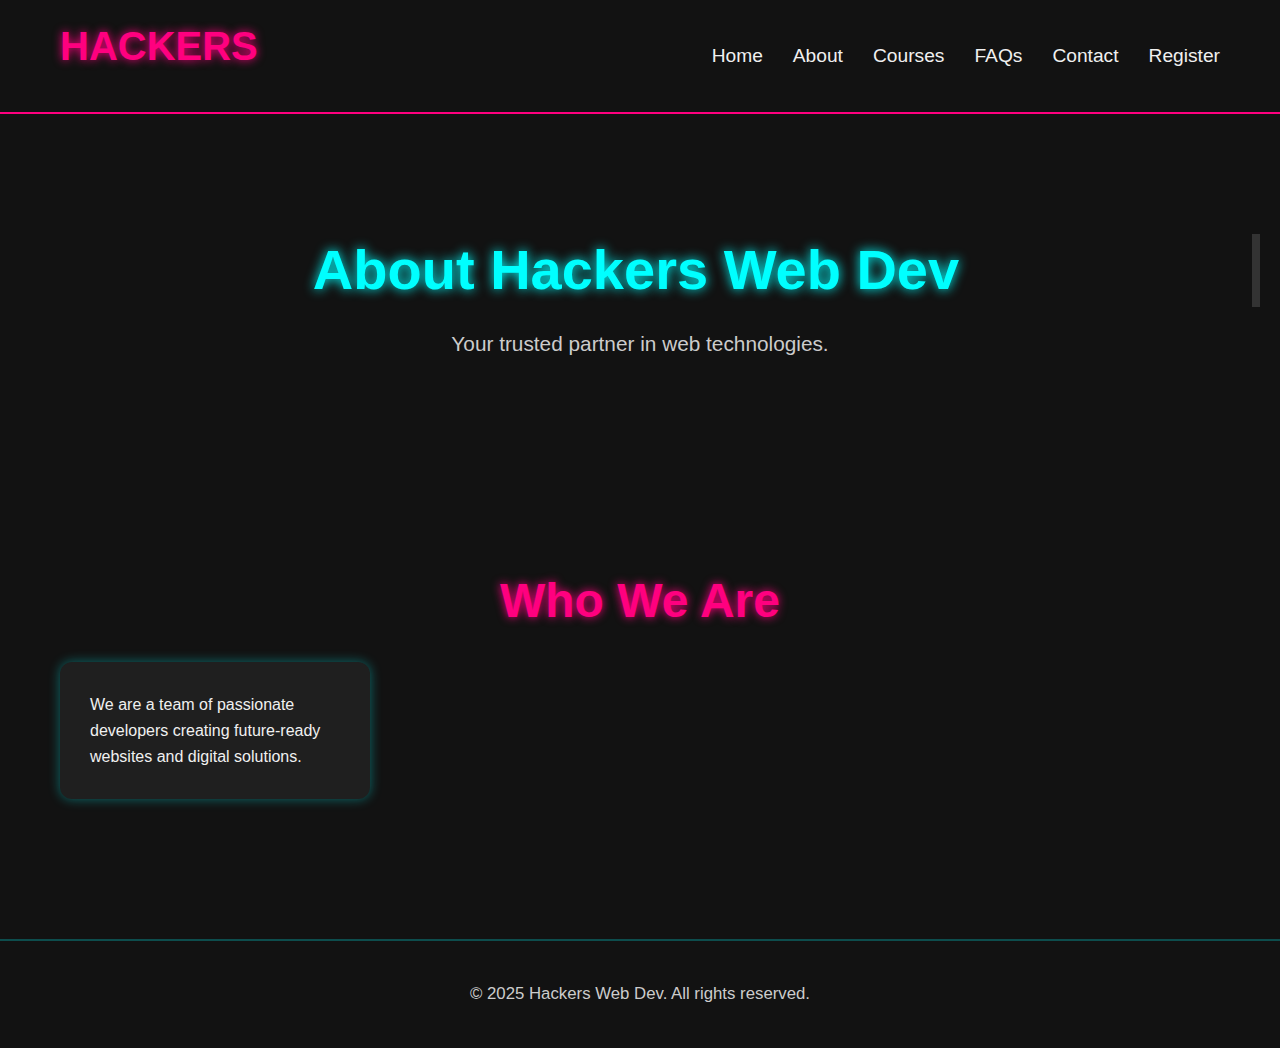
<file: about.html>
<!DOCTYPE html>
<html lang="en">
<head>
  <meta charset="UTF-8">
  <title>About | Hackers Web Dev</title>
  <link rel="stylesheet" href="style.css">
</head>
<body>

  <nav class="navbar">
    <h1 class="glow">HACKERS</h1>
    <ul>
      <li><a href="index.html">Home</a></li>
      <li><a href="about.html">About</a></li>
      <li><a href="courses.html">Courses</a></li>
      <li><a href="faqs.html">FAQs</a></li>
      <li><a href="contact.html">Contact</a></li>
      <li><a href="register.html">Register</a></li>
    </ul>
  </nav>

  <div class="hero">
    <h2>About Hackers Web Dev</h2>
    <p>Your trusted partner in web technologies.</p>
  </div>

  <div class="section">
    <h2>Who We Are</h2>
    <div class="card">We are a team of passionate developers creating future-ready websites and digital solutions.</div>
  </div>

  <footer class="footer">
    &copy; 2025 Hackers Web Dev. All rights reserved.
  </footer>

</body>
</html>
</file>
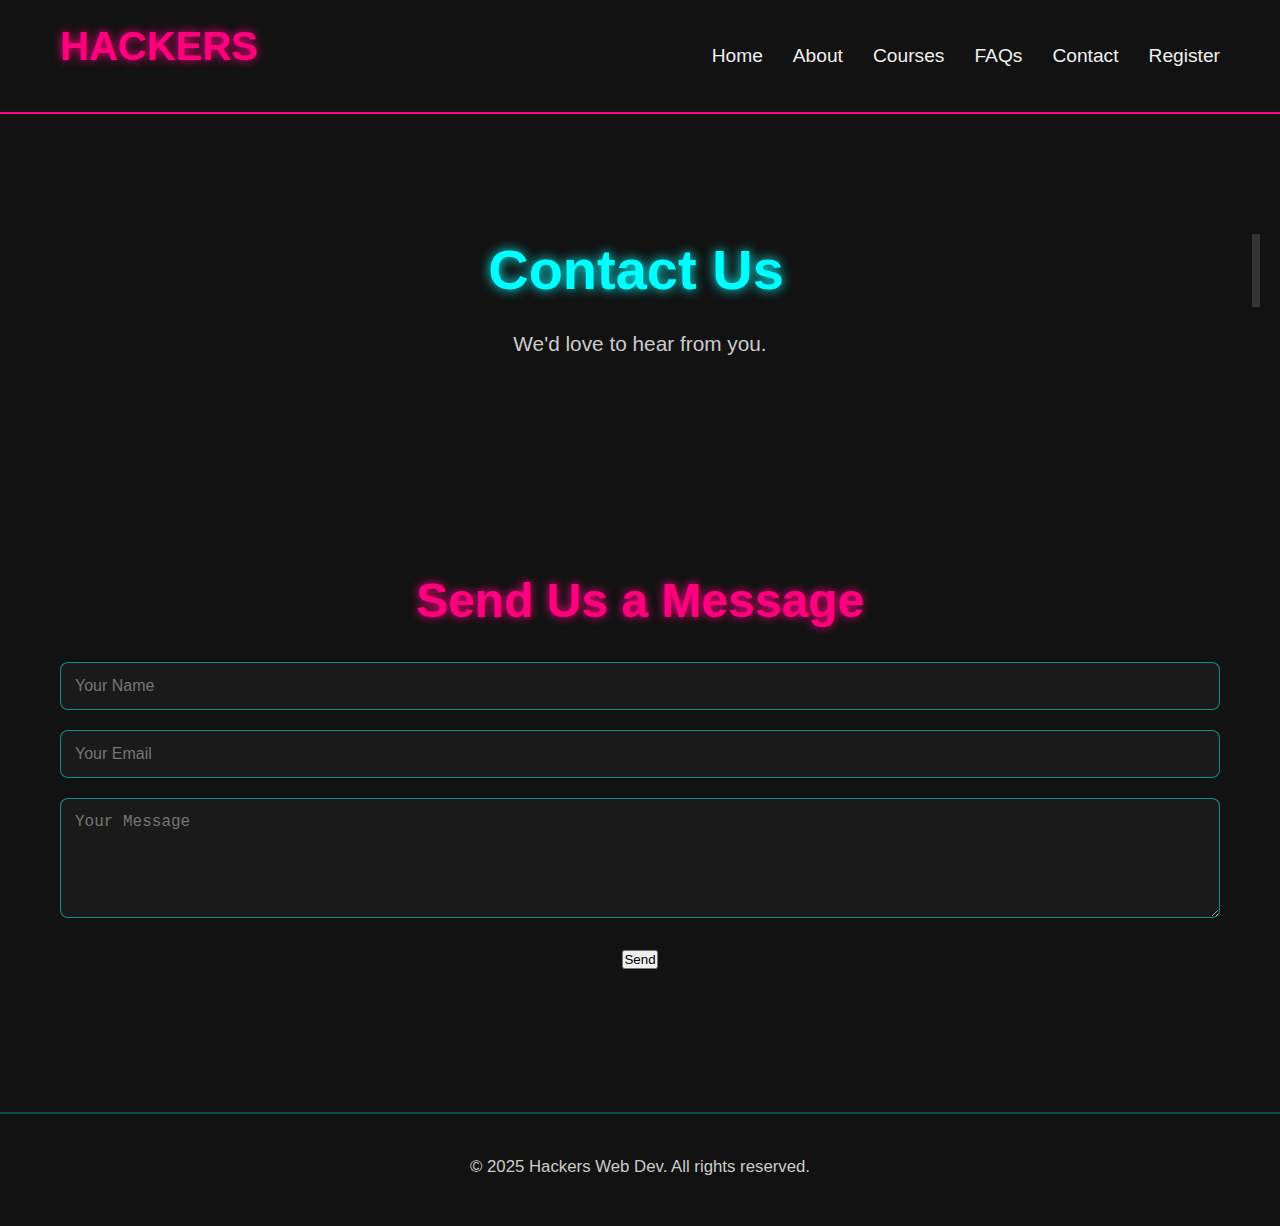
<file: contact.html>
<!DOCTYPE html>
<html lang="en">
<head>
  <meta charset="UTF-8">
  <title>Contact | Hackers Web Dev</title>
  <link rel="stylesheet" href="style.css">
</head>
<body>

  <nav class="navbar">
    <h1 class="glow">HACKERS</h1>
    <ul>
      <li><a href="index.html">Home</a></li>
      <li><a href="about.html">About</a></li>
      <li><a href="courses.html">Courses</a></li>
      <li><a href="faqs.html">FAQs</a></li>
      <li><a href="contact.html">Contact</a></li>
      <li><a href="register.html">Register</a></li>
    </ul>
  </nav>

  <div class="hero">
    <h2>Contact Us</h2>
    <p>We'd love to hear from you.</p>
  </div>

  <div class="section">
    <h2>Send Us a Message</h2>
    <form>
      <input type="text" placeholder="Your Name" required>
      <input type="email" placeholder="Your Email" required>
      <textarea rows="5" placeholder="Your Message" required></textarea>
      <button type="submit" class="btn">Send</button>
    </form>
  </div>

  <footer class="footer">
    &copy; 2025 Hackers Web Dev. All rights reserved.
  </footer>

</body>
</html>
</file>
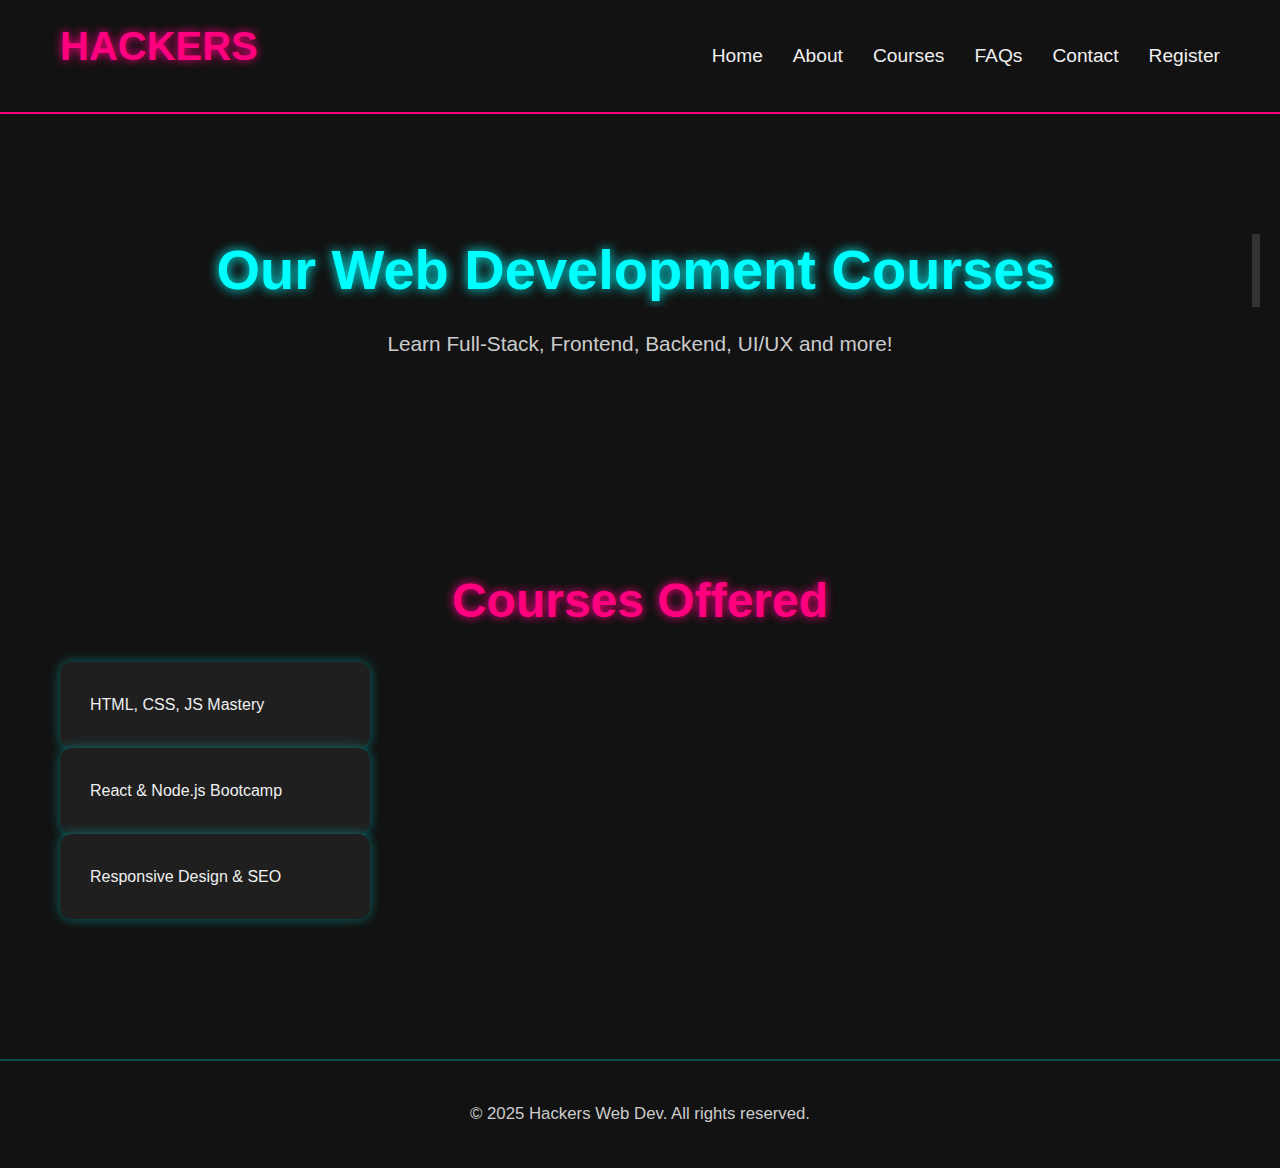
<file: courses.html>
<!DOCTYPE html>
<html lang="en">
<head>
  <meta charset="UTF-8">
  <title>Courses | Hackers Web Dev</title>
  <link rel="stylesheet" href="style.css">
</head>
<body>

  <nav class="navbar">
    <h1 class="glow">HACKERS</h1>
    <ul>
      <li><a href="index.html">Home</a></li>
      <li><a href="about.html">About</a></li>
      <li><a href="courses.html">Courses</a></li>
      <li><a href="faqs.html">FAQs</a></li>
      <li><a href="contact.html">Contact</a></li>
      <li><a href="register.html">Register</a></li>
    </ul>
  </nav>

  <div class="hero">
    <h2>Our Web Development Courses</h2>
    <p>Learn Full-Stack, Frontend, Backend, UI/UX and more!</p>
  </div>

  <div class="section">
    <h2>Courses Offered</h2>
    <div class="card">HTML, CSS, JS Mastery</div>
    <div class="card">React & Node.js Bootcamp</div>
    <div class="card">Responsive Design & SEO</div>
  </div>

  <footer class="footer">
    &copy; 2025 Hackers Web Dev. All rights reserved.
  </footer>

</body>
</html>
</file>
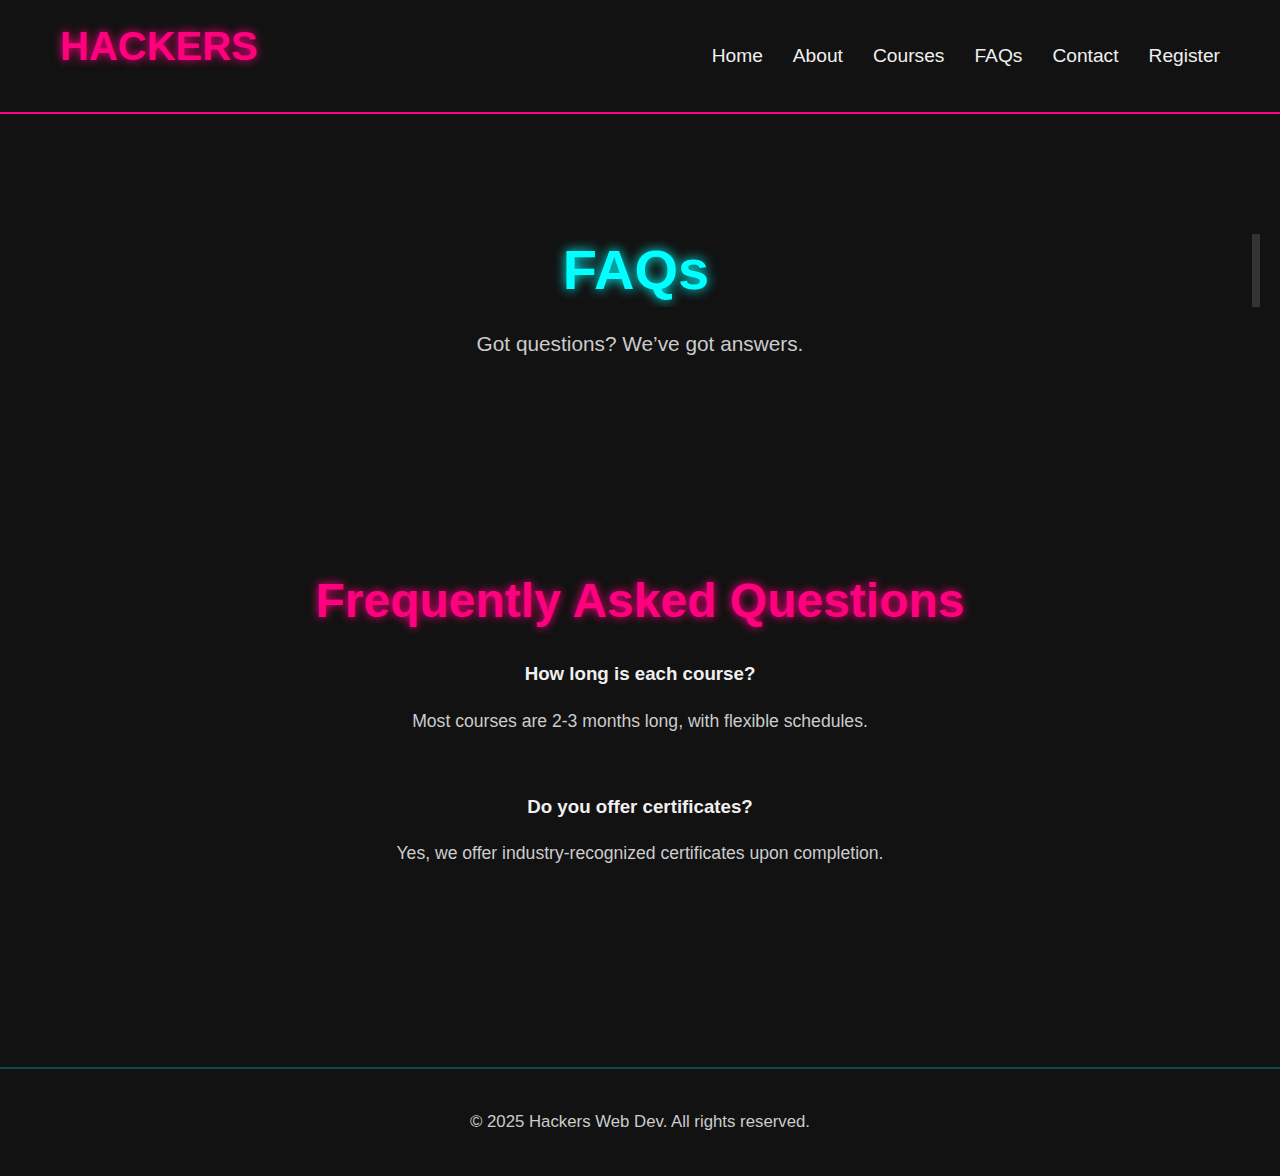
<file: faqs.html>
<!DOCTYPE html>
<html lang="en">
<head>
  <meta charset="UTF-8">
  <title>FAQs | Hackers Web Dev</title>
  <link rel="stylesheet" href="style.css">
</head>
<body>

  <nav class="navbar">
    <h1 class="glow">HACKERS</h1>
    <ul>
      <li><a href="index.html">Home</a></li>
      <li><a href="about.html">About</a></li>
      <li><a href="courses.html">Courses</a></li>
      <li><a href="faqs.html">FAQs</a></li>
      <li><a href="contact.html">Contact</a></li>
      <li><a href="register.html">Register</a></li>
    </ul>
  </nav>

  <div class="hero">
    <h2>FAQs</h2>
    <p>Got questions? We’ve got answers.</p>
  </div>

  <div class="section">
    <h2>Frequently Asked Questions</h2>
    <div class="faq">
      <h3>How long is each course?</h3>
      <p>Most courses are 2-3 months long, with flexible schedules.</p>
    </div>
    <div class="faq">
      <h3>Do you offer certificates?</h3>
      <p>Yes, we offer industry-recognized certificates upon completion.</p>
    </div>
  </div>

  <footer class="footer">
    &copy; 2025 Hackers Web Dev. All rights reserved.
  </footer>

</body>
</html>
</file>
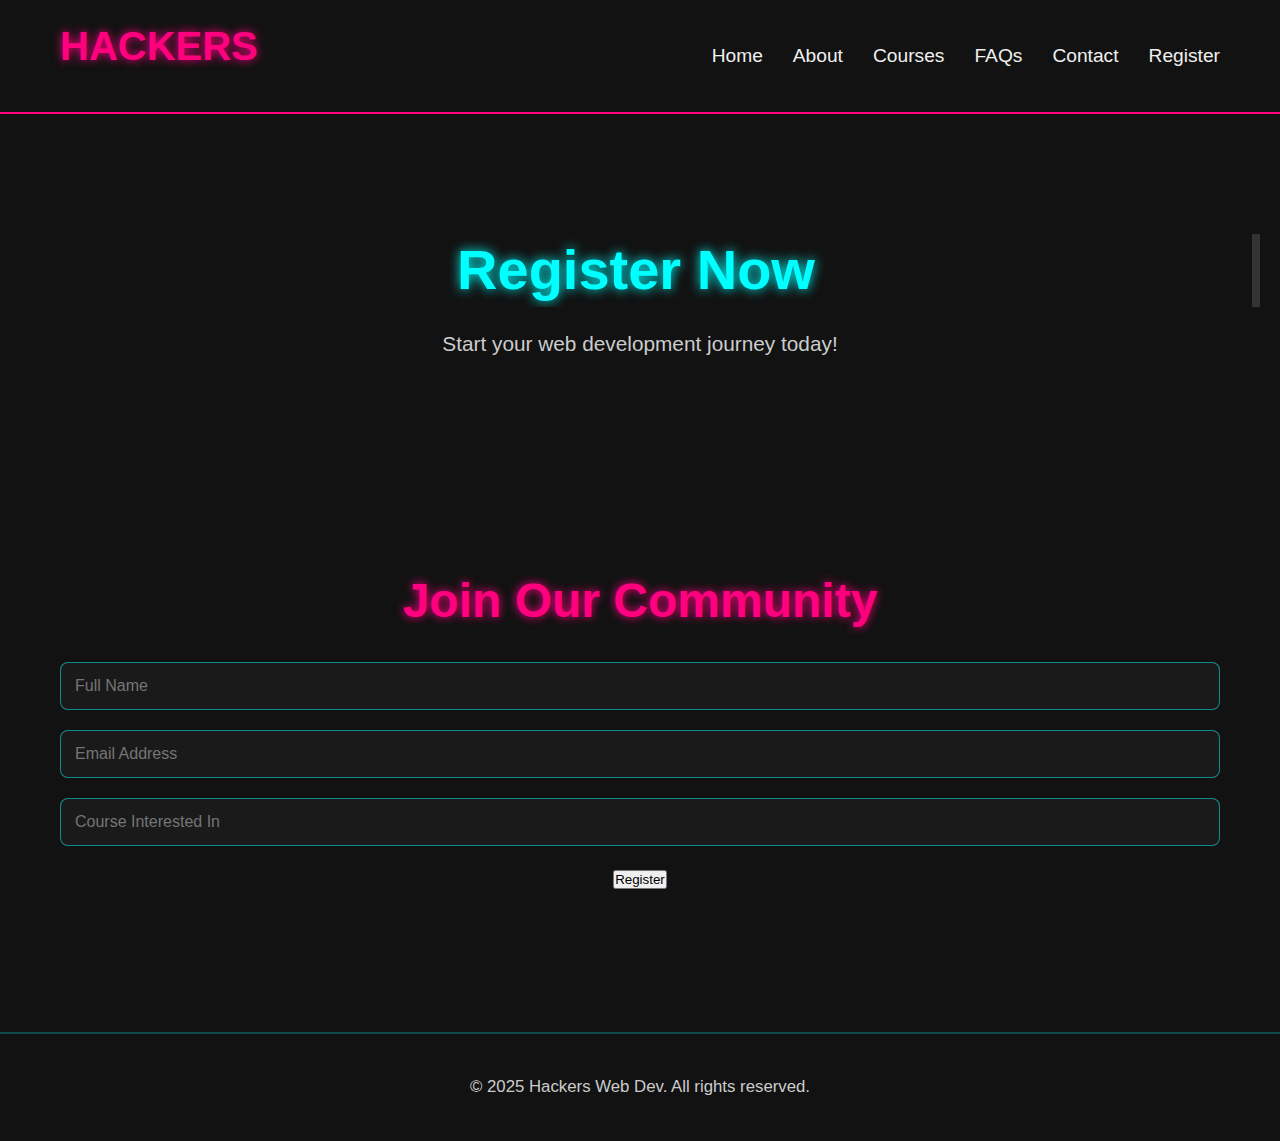
<file: register.html>
<!DOCTYPE html>
<html lang="en">
<head>
  <meta charset="UTF-8">
  <title>Register | Hackers Web Dev</title>
  <link rel="stylesheet" href="style.css">
  <script>
    function formSubmit() {
      alert("Registration Successful!");
      return false;
    }
  </script>
</head>
<body>

  <nav class="navbar">
    <h1 class="glow">HACKERS</h1>
    <ul>
      <li><a href="index.html">Home</a></li>
      <li><a href="about.html">About</a></li>
      <li><a href="courses.html">Courses</a></li>
      <li><a href="faqs.html">FAQs</a></li>
      <li><a href="contact.html">Contact</a></li>
      <li><a href="register.html">Register</a></li>
    </ul>
  </nav>

  <div class="hero">
    <h2>Register Now</h2>
    <p>Start your web development journey today!</p>
  </div>

  <div class="section">
    <h2>Join Our Community</h2>
    <form onsubmit="return formSubmit()">
      <input type="text" placeholder="Full Name" required>
      <input type="email" placeholder="Email Address" required>
      <input type="text" placeholder="Course Interested In" required>
      <button type="submit" class="btn">Register</button>
    </form>
  </div>

  <footer class="footer">
    &copy; 2025 Hackers Web Dev. All rights reserved.
  </footer>

</body>
</html>
</file>
<file: style.css>
/* === GENERAL RESET === */
* {
  margin: 0;
  padding: 0;
  box-sizing: border-box;
}

/* === BASE STYLES === */
body {
  background-color: #121212;
  color: #f0f0f0;
  font-family: 'Poppins', sans-serif;
  line-height: 1.6;
}

h1, h2, h3, h4, h5 {
  margin-bottom: 20px;
  line-height: 1.3;
}

p {
  margin-bottom: 15px;
  color: #ccc;
}

/* === NAVBAR === */
.navbar {
  display: flex;
  justify-content: space-between;
  align-items: center;
  padding: 20px 60px;
  background-color: #121212;
  border-bottom: 2px solid #ff007f;
}

.navbar h1 {
  font-size: 2.5rem;
  color: #ff007f;
  text-shadow: 0 0 10px #ff007f;
}

.navbar ul {
  list-style: none;
  display: flex;
  gap: 30px;
}

.navbar ul li a {
  color: #f0f0f0;
  text-decoration: none;
  font-size: 1.2rem;
  transition: all 0.4s;
}

.navbar ul li a:hover {
  color: #00ffff;
  text-shadow: 0 0 10px #00ffff;
}

/* === MODE TOGGLE BUTTON === */
#mode-toggle {
  padding: 8px 14px;
  font-size: 18px;
  border: none;
  border-radius: 8px;
  cursor: pointer;
  background: linear-gradient(45deg, #00ffff);
  color: #121212;
  box-shadow: 0 0 10px #00ffff, 0 0 20px #ff007f;
  transition: 0.4s ease;
  margin-left: 20px;
}

#mode-toggle:hover {
  background: linear-gradient(45deg, #00ffff, #ff007f);
  color: #fff;
  box-shadow: 0 0 20px #00ffff, 0 0 30px #ff007f;
}

/* === HERO SECTION === */
.hero {
  text-align: center;
  padding: 120px 20px 80px;
}

.hero h2 {
  font-size: 3.5rem;
  color: #00ffff;
  text-shadow: 0 0 12px #00ffff;
}

.hero p {
  font-size: 1.3rem;
  margin-bottom: 40px;
  color: #ccc;
}

.neon-btn {
  display: inline-block;
  padding: 15px 35px;
  font-size: 1.2rem;
  color: #121212;
  background: linear-gradient(45deg, #ff007f, #00ffff);
  border: none;
  border-radius: 10px;
  cursor: pointer;
  text-decoration: none;
  font-weight: 600;
  transition: 0.4s ease;
  box-shadow: 0 0 15px #ff007f, 0 0 30px #00ffff;
}

.neon-btn:hover {
  background: linear-gradient(45deg, #00ffff, #ff007f);
  color: #fff;
  box-shadow: 0 0 25px #00ffff, 0 0 40px #ff007f;
  transform: scale(1.05);
}

/* === SECTION GENERAL === */
.section {
  padding: 90px 60px;
  text-align: center;
}

.section h2 {
  font-size: 3rem;
  color: #ff007f;
  text-shadow: 0 0 10px #ff007f;
  margin-bottom: 30px;
}

.section p {
  font-size: 1.1rem;
  margin-bottom: 60px;
  color: #ccc;
}

/* === CARDS === */
.cards {
  display: flex;
  flex-wrap: wrap;
  gap: 30px;
  justify-content: center;
}

.card {
  background-color: #1f1f1f;
  padding: 30px;
  border-radius: 12px;
  width: 310px;
  box-shadow: 0 0 12px #00ffff60;
  transition: 0.4s;
  text-align: left;
}

.card:hover {
  box-shadow: 0 0 22px #ff007f;
  transform: translateY(-6px);
}

.card h3 {
  color: #00ffff;
  font-size: 1.8rem;
  margin-bottom: 15px;
}

.card p {
  color: #ccc;
  line-height: 1.6;
}

/* === PRICING TABLE === */
.pricing-table {
  display: flex;
  flex-wrap: wrap;
  justify-content: center;
  gap: 30px;
}

.pricing-card {
  background-color: #1e1e1e;
  padding: 35px;
  border-radius: 14px;
  width: 270px;
  box-shadow: 0 0 15px #00ffff50;
  transition: 0.4s;
}

.pricing-card:hover {
  box-shadow: 0 0 24px #ff007f;
}

.pricing-card h3 {
  color: #00ffff;
  font-size: 2rem;
  margin-bottom: 25px;
}

.pricing-card p {
  color: #ccc;
  margin-bottom: 15px;
  font-size: 1.05rem;
}

/* === TESTIMONIALS === */
.testimonials {
  background-color: #161616;
  padding: 80px 50px;
}

.testimonial {
  background-color: #1a1a1a;
  padding: 25px;
  border-radius: 12px;
  margin: 20px;
  box-shadow: 0 0 15px #00ffff40;
  transition: 0.4s;
}

.testimonial:hover {
  box-shadow: 0 0 20px #ff007f;
  transform: translateY(-4px);
}

.testimonial p {
  font-style: italic;
  color: #eee;
}

.testimonial h4 {
  color: #ff007f;
  margin-top: 12px;
}

/* === FOOTER === */
.footer {
  background-color: #121212;
  text-align: center;
  padding: 40px 20px;
  border-top: 2px solid #00ffff40;
  color: #ccc;
  margin-top: 50px;
  font-size: 1.05rem;
}

/* === RESPONSIVE === */
@media (max-width: 1000px) {
  .cards {
    flex-direction: column;
    align-items: center;
  }

  .pricing-table {
    flex-direction: column;
    align-items: center;
  }
}

@media (max-width: 600px) {
  .navbar {
    flex-direction: column;
    gap: 20px;
  }

  .hero h2 {
    font-size: 2.4rem;
  }

  .section h2 {
    font-size: 2.1rem;
  }

  .navbar ul {
    flex-direction: column;
    gap: 15px;
  }
}

/* === BUTTON GLOW EFFECT === */
.neon-btn:active {
  box-shadow: 0 0 30px #ff007f, 0 0 50px #00ffff;
  transform: scale(0.97);
}

/* === FORM INPUTS === */
input, textarea {
  padding: 14px;
  background-color: #1a1a1a;
  border: 1px solid #00ffff80;
  color: #fff;
  border-radius: 8px;
  outline: none;
  width: 100%;
  margin-bottom: 20px;
  font-size: 1rem;
}

input:focus, textarea:focus {
  border-color: #ff007f;
  box-shadow: 0 0 10px #ff007f80;
  transition: 0.3s;
}

/* === SCROLLBAR STYLE === */
::-webkit-scrollbar {
  width: 10px;
}
::-webkit-scrollbar-track {
  background: #121212;
}
::-webkit-scrollbar-thumb {
  background: linear-gradient(45deg, #ff007f, #00ffff);
  border-radius: 5px;
}
::-webkit-scrollbar-thumb:hover {
  background: linear-gradient(45deg, #00ffff, #ff007f);
}

/* === DAY/NIGHT MODE CLASSES === */
body.day-mode {
  background-color: white;
  color: #000000;
}

body.day-mode .btn {
  background-color: #00BFFF;
  color: #fff;
}

body.night-mode {
  background-color: #121212;
  color: #ffffff;
}

body.night-mode .btn {
  background-color: #ff1493;
  color: #fff;
}

body.day-mode h2 {
  text-shadow: none;
}

body.day-mode .hero h2 {
  text-shadow: none;
} 

body.day-mode .neon-btn {
  color: #333333;
}

body.night-mode .neon-btn {
  color: #2e2b2b;
}

.neon-btn {
  animation: pulse 2s infinite;
}

@keyframes pulse {
  0% {
    box-shadow: 0 0 15px #00ffff, 0 0 30px #a020f0;
  }
  50% {
    box-shadow: 0 0 25px #00ffff, 0 0 45px #a020f0;
  }
  100% {
    box-shadow: 0 0 15px #00ffff, 0 0 30px #a020f0;
  }
}

.neon-btn {
  background: rgba(0, 255, 255, 0.1);
  backdrop-filter: blur(10px);
  border: 1px solid #00ffff;
  color: #00ffff;
}

.neon-btn {
  cursor: url('cursor.png'), auto;
}

.neon-btn span {
  animation: neon-flicker 1.5s infinite alternate;
}

@keyframes neon-flicker {
  0% { text-shadow: 0 0 5px #00ffff; }
  50% { text-shadow: 0 0 20px #00ffff, 0 0 30px #a020f0; }
  100% { text-shadow: 0 0 5px #00ffff; }
}

.neon-btn {
  background: linear-gradient(270deg, #00ffff, #a020f0, #00ffff);
  background-size: 600% 600%;
  animation: moveGradient 5s ease infinite;
}

@keyframes moveGradient {
  0% { background-position: 0% 50%; }
  50% { background-position: 100% 50%; }
  100% { background-position: 0% 50%; }
}

body.day-mode .neon-btn {
  background: linear-gradient(45deg, #00BFFF, #FF1493);
  color: #000;
  box-shadow: none;
}

body.day-mode .neon-btn:hover {
  background: linear-gradient(45deg, #FF1493, #00BFFF);
  color: #fff;
}

body.day-mode {
  background-color: #f5f5f5;
  background-image: radial-gradient(#ddd 1px, transparent 1px);
  background-size: 20px 20px;
  color: #222;
}

body.day-mode .card:hover {
  transform: scale(1.05);
  box-shadow: 0 0 20px rgba(0,0,0,0.2);
}

body.day-mode .neon-btn {
  position: relative;
  overflow: hidden;
}

body.day-mode .neon-btn::before {
  content: '';
  position: absolute;
  top: 0;
  left: -100%;
  width: 100%;
  height: 100%;
  background: linear-gradient(90deg, #00BFFF, #FF1493);
  animation: slide 1.5s linear infinite;
}

@keyframes slide {
  0% { left: -100%; }
  50% { left: 100%; }
  100% { left: 100%; }
}

.hero h2 {
  overflow: hidden;
  white-space: nowrap;
  border-right: .15em solid #333;
  animation: typing 3s steps(30, end), blink-caret .75s step-end infinite;
}

@keyframes typing {
  from { width: 0 }
  to { width: 100% }
}

@keyframes blink-caret {
  from, to { border-color: transparent }
  50% { border-color: #333 }
}

body {
  transition: all 0.6s ease;
}

body.day-mode .testimonials {
  background-color: #ffffff;
}

@media (max-width: 768px) {
  .hero h1 {
    font-size: 2rem;
  }

  .hero p {
    font-size: 1rem;
  }

  .hero {
    padding: 60px 15px 40px;
  }

  .services, .pricing, .testimonials {
    padding: 40px 15px;
  }

  .service-card, .pricing-card, .testimonial {
    margin: 15px 0;
  }
}
</file>
